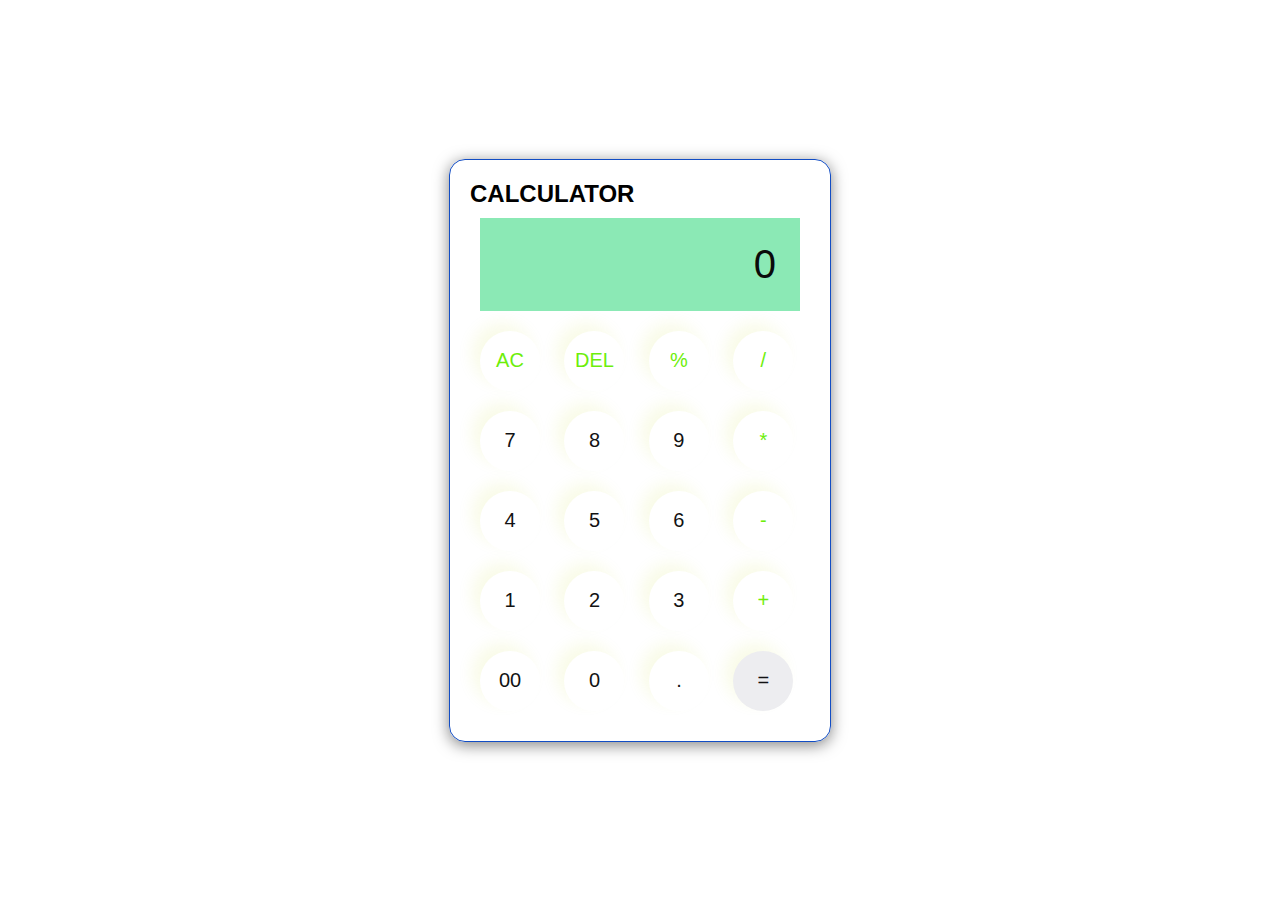
<file: task1/index.html>
<!DOCTYPE html>
<html lang="en">
  <head>
    <meta charset="UTF-8" />
    <meta http-equiv="X-UA-Compatible" content="IE=edge" />
    <meta name="viewport" content="width=device-width, initial-scale=1.0" />
    <link rel="stylesheet" href="style.css" />
    <title>Calculator</title>
  </head>
  <body>
    
    <div class="container">
      <div class="calculator">
        <h2>CALCULATOR</h2>
        <input type="text" id="inputBox" placeholder="0" />
        <div>
          <button class="button operator">AC</button>
          <button class="button operator">DEL</button>
          <button class="button operator">%</button>
          <button class="button operator">/</button>
        </div>
        <div>
          <button class="button">7</button>
          <button class="button">8</button>
          <button class="button">9</button>
          <button class="button operator">*</button>
        </div>
        <div>
          <button class="button">4</button>
          <button class="button">5</button>
          <button class="button">6</button>
          <button class="button operator">-</button>
        </div>
        <div>
          <button class="button">1</button>
          <button class="button">2</button>
          <button class="button">3</button>
          <button class="button operator">+</button>
        </div>

        <div>
          <button class="button">00</button>
          <button class="button">0</button>
          <button class="button">.</button>
          <button class="button equalBtn">=</button>
        </div>
      </div>
    </div>

    <script src="script.js"></script>
  </body>
</html>
</file>
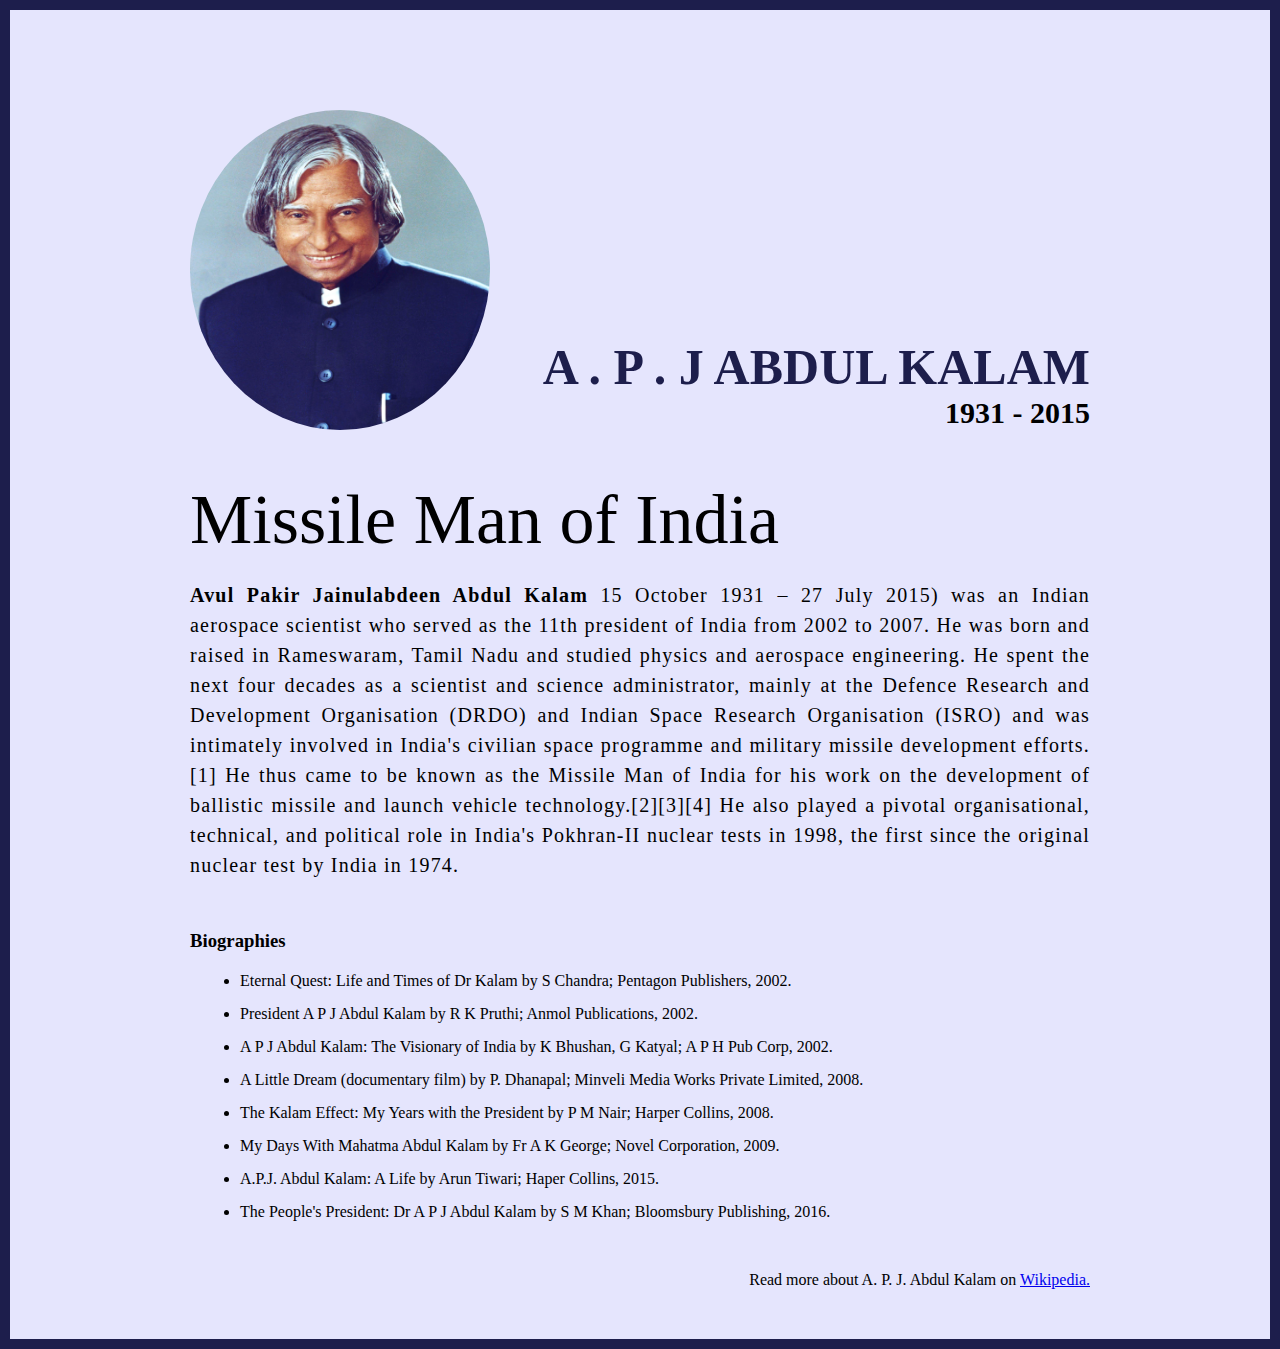
<file: task2/index.html>
<!DOCTYPE html>
<html lang="en">
  <head>
    <meta charset="UTF-8" />

    <meta http-equiv="X-UA-Compatible" content="IE=edge" />

    <meta name="viewport" content="width=device-width, initial-scale=1.0" />
    <title>The Tribute Page | A.P. J Abdul Kalam</title>
    <link rel="stylesheet" href="style.css" />
  </head>
  <body>
    <div class="container">
      <div class="content">
        <section class="top_section">
          <div class="image_container">
            <img src="A._P._J._Abdul_Kalam.jpg" alt="tribute" />
          </div>
          <div>
            <h1>A . P . J Abdul Kalam</h1>
            <h4>1931 - 2015</h4>
          </div>
        </section>
        <section class="about_section">
          <h2>Missile Man of India</h2>
          <p>
            <b>Avul Pakir Jainulabdeen Abdul Kalam</b> 15 October 1931 – 27 July
            2015) was an Indian aerospace scientist who served as the 11th
            president of India from 2002 to 2007. He was born and raised in
            Rameswaram, Tamil Nadu and studied physics and aerospace
            engineering. He spent the next four decades as a scientist and
            science administrator, mainly at the Defence Research and
            Development Organisation (DRDO) and Indian Space Research
            Organisation (ISRO) and was intimately involved in India's civilian
            space programme and military missile development efforts.[1] He thus
            came to be known as the Missile Man of India for his work on the
            development of ballistic missile and launch vehicle
            technology.[2][3][4] He also played a pivotal organisational,
            technical, and political role in India's Pokhran-II nuclear tests in
            1998, the first since the original nuclear test by India in 1974.
          </p>
        </section>
        <section class="biography_section">
          <h3>Biographies</h3>
          <ul>
            <li>
              Eternal Quest: Life and Times of Dr Kalam by S Chandra; Pentagon
              Publishers, 2002.
            </li>
            <li>
              President A P J Abdul Kalam by R K Pruthi; Anmol Publications,
              2002.
            </li>
            <li>
              A P J Abdul Kalam: The Visionary of India by K Bhushan, G Katyal;
              A P H Pub Corp, 2002.
            </li>
            <li>
              A Little Dream (documentary film) by P. Dhanapal; Minveli Media
              Works Private Limited, 2008.
            </li>
            <li>
              The Kalam Effect: My Years with the President by P M Nair; Harper
              Collins, 2008.
            </li>
            <li>
              My Days With Mahatma Abdul Kalam by Fr A K George; Novel
              Corporation, 2009.
            </li>
            <li>
              A.P.J. Abdul Kalam: A Life by Arun Tiwari; Haper Collins, 2015.
            </li>
            <li>
              The People's President: Dr A P J Abdul Kalam by S M Khan;
              Bloomsbury Publishing, 2016.
            </li>
          </ul>
        </section>
        <footer>
          <p>
            Read more about A. P. J. Abdul Kalam on
            <a href="https://en.wikipedia.org/wiki/A._P._J._Abdul_Kalam"
              >Wikipedia.</a
            >
          </p>
        </footer>
      </div>
    </div>
  </body>
</html>
</file>
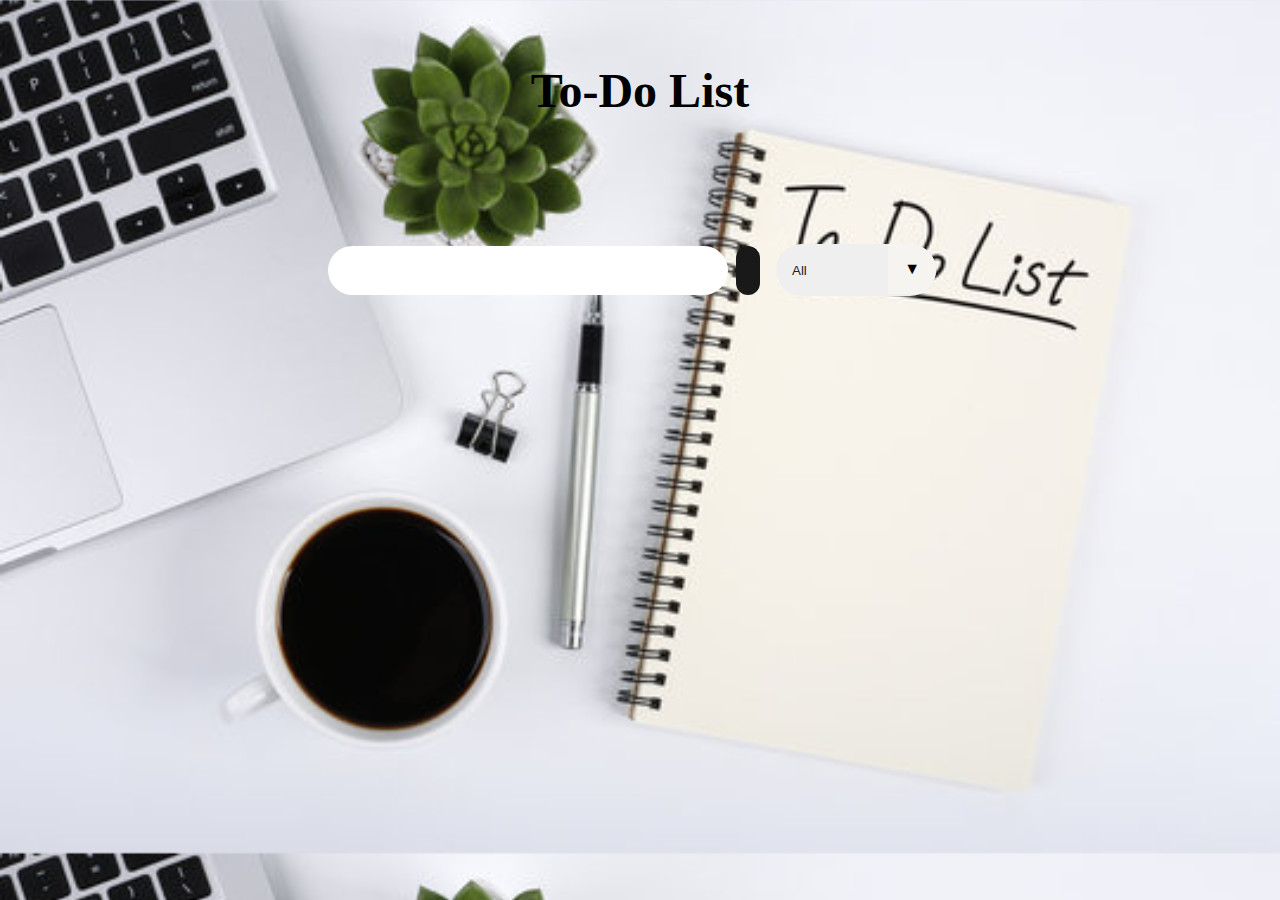
<file: task3/index.html>
<!DOCTYPE html>
<html lang="en">
<head>
    <meta charset="UTF-8">
    <meta http-equiv="X-UA-Compatible" content="IE=edge">
    <meta name="viewport" content="width=device-width, initial-scale=1.0">
    
    
    <!-- Font Awesome cdn css -->
    <link rel="stylesheet" href="https://cdnjs.cloudflare.com/ajax/libs/font-awesome/5.15.3/css/all.min.css" integrity="sha512-iBBXm8fW90+nuLcSKlbmrPcLa0OT92xO1BIsZ+ywDWZCvqsWgccV3gFoRBv0z+8dLJgyAHIhR35VZc2oM/gI1w==" crossorigin="anonymous" referrerpolicy="no-referrer" />
    <link rel="stylesheet" href="./styles.css">
    <title>To Do List</title>
</head>
<body>

    <header>
        <div><h1> To-Do List</h1></div>

    </header>
   
    <form action="">
        <input type="text" class="todo-input">
        <button class="todo-button" type="submit">
            <i class="fas fa-plus-circle fa-lg"></i>
        </button>
        <div class="select">
            <select name="todos" class="filter-todo">
                <option value="all">All</option>
                <option value="completed">Completed</option>
                <option value="incomplete">Pending</option>
            </select>
        </div>
    </form>

    <div class="todo-container">
        <ul class="todo-list"></ul>
    </div>

    <script src="./script.js"></script>
    
</body>
</html>
</file>
<file: task1/style.css>
*{
    margin: 0;
    padding: 0;
    box-sizing: border-box;
    font-family: 'Poppins', sans-serif;
}
header{
    font-style: italic;
    font-family: 'Gill Sans', 'Gill Sans MT', Calibri, 'Trebuchet MS', sans-serif;
}
body{
    width: 100%;
    height: 100vh;
    display: flex;
    justify-content: center;
    align-items: center;
    background: rgb(255, 255, 255);
}

.calculator{
    border: 1px solid #124dc4;
    padding: 20px;
    border-radius: 16px;
    background: transparent;
    box-shadow: 0px 3px 15px rgba(8, 8, 8, 0.5);

}

input{
    width: 320px;
    border: none;
    padding: 24px;
    margin: 10px;
    background: rgb(139, 233, 181);
    box-shadow: 0px 3px 15px rgbs(84, 84, 84, 0.1);
    font-size: 40px;
    text-align: right;
    cursor: pointer;
    color: #080808;
}

input::placeholder{
    color: #0a0a0a;
}

button{
    border: none;
    width: 60px;
    height: 60px;
    margin: 10px;
    border-radius: 50%;
    background:transparent;
    color: #121213;
    font-size: 20px;
    box-shadow: -8px -8px 15px rgba(200, 219, 30, 0.1);
    cursor: pointer;
}

.equalBtn{
    background-color: #ededf0;
}

.operator{
    color: #6dee0a;
}
</file>
<file: task2/style.css>
* {
    margin: 0;
    padding: 0;
    box-sizing: border-box;
  }
  
  .container {
    background-color: #e5e5fd;
    min-height: 100vh;
    border: 10px solid #1d1e4c;
  }
  
  .content {
    max-width: 900px;
    margin: 0 auto;
  }
  .top_section {
    margin-top: 100px;
    display: flex;
    justify-content: space-between;
    align-items: flex-end;
  }
  .top_section h1 {
    font-size: 50px;
    font-weight: bold;
    color: #1d1e4c;
    text-transform: uppercase;
  }
  .top_section h4 {
    font-size: 30px;
    text-align: end;
  }
  
  .image_container {
    border-radius: 50%;
    overflow: hidden;
  }
  
  .image_container,
  img {
    width: 300px;
    height: 320px;
  }
  .about_section {
    margin-top: 50px;
  }
  .about_section h2 {
    font-size: 70px;
    font-weight: 400;
    margin-bottom: 20px;
  }
  .about_section p {
    font-size: 20px;
    line-height: 30px;
    letter-spacing: 1.2px;
    text-align: justify;
  }
  .biography_section {
    margin: 50px 0;
  }
  .biography_section h3 {
    margin-bottom: 20px;
  }
  .biography_section ul {
    margin-left: 50px;
  }
  .biography_section li {
    margin-bottom: 15px;
  }
  
  footer {
    margin: 50px 0;
  }
  footer p {
    text-align: end;
  }
</file>
<file: task3/styles.css>
* {
    margin: 0;
    padding: 0;
    box-sizing: border-box;
}

body {
   background-image: url("image2.jpg");
   background-size: cover;
   
;
}

header {
    font-size: 1.5rem;
    font-family: cursive;
    font-weight: 400;
    

    
}

header, 
form {
    min-height: 20vh;
    display: flex;
    justify-content: center;
    align-items: center;
}

form input, 
form button {
    padding: 0.5rem;
    padding-left: 1rem;
    font-size: 1.8rem;
    border: none;
    background: white;
    border-radius: 2rem;
}

form button {
    color: rgb(240, 236, 222);
    background: rgb(26, 25, 25);
    cursor: pointer;
    transition: all 0.3 ease;
    margin-left: 0.5rem;
}

form button:hover {
    color: white;
    background: rgb(31, 30, 30);
}

.fa-plus-circle {
    margin-top: 0.3rem;
    margin-left: -8px;
}

.todo-container {
    display: flex;
    justify-content: center;
    align-items: center;
}

.todo-list {
    min-width: 30%;
    list-style: none;
}

.todo {
    margin: 0.5rem;
    padding-left: 0.5rem;
    background: rgba(59, 49, 196, 0.233);
    color: rgb(24, 23, 23);
    font-size: 2.5rem;
    display: flex;
    justify-content: space-between;
    align-items: center;
    transition: 0.5s;
    border-radius: 2rem;
}

.todo li {
    flex: 1;
}

 
.complete-btn {
    color: rgb(14, 196, 74);
    border: none;
    padding: 1rem;
    cursor: pointer;
    font-size: 1.5rem;
}

.complete-btn {
    background: rgb(22, 22, 22);
}
.trash-btn{
    color: rgb(228, 34, 34);
    border: none;
    padding: 1rem;
    cursor: pointer;
    font-size: 1.5rem;

}

.trash-btn {
    border-top-right-radius: 1.75rem;
    border-bottom-right-radius: 1.75rem;
    background: rgb(22, 22, 22);
}

.todo-item {
    padding: 0rem 0.5rem;
}

.fa-trash, 
.fa-check-circle {
    pointer-events: none;
}

.completed {
    text-decoration: line-through;
    opacity: 0.5;
}

.slide {
    transform: translateX(10rem);
    opacity: 0;
}

select {
    -webkit-appearance: none;
    -moz-appearance: none;
    appearance: none;
    outline: none;
    border: none;
}

.select {
    margin: 1rem;
    position: relative;
    overflow: hidden;
    border-radius: 50px;
}

select {
    color:rgb(34, 34, 34);
    width: 10rem;
    height: 3.2rem;
    cursor: pointer;
    padding: 1rem;
}

.select::after {
    content: "\25BC";
    position: absolute;
    background:rgb(245, 244, 241);
    top: 0;
    right: 0;
    padding: 1rem;
    pointer-events: none;
    transition: all 0.3s ease;
}

.select::hover::after {
    background: rgb(26, 25, 25);
    color: rgb(247, 244, 233);
}
</file>
